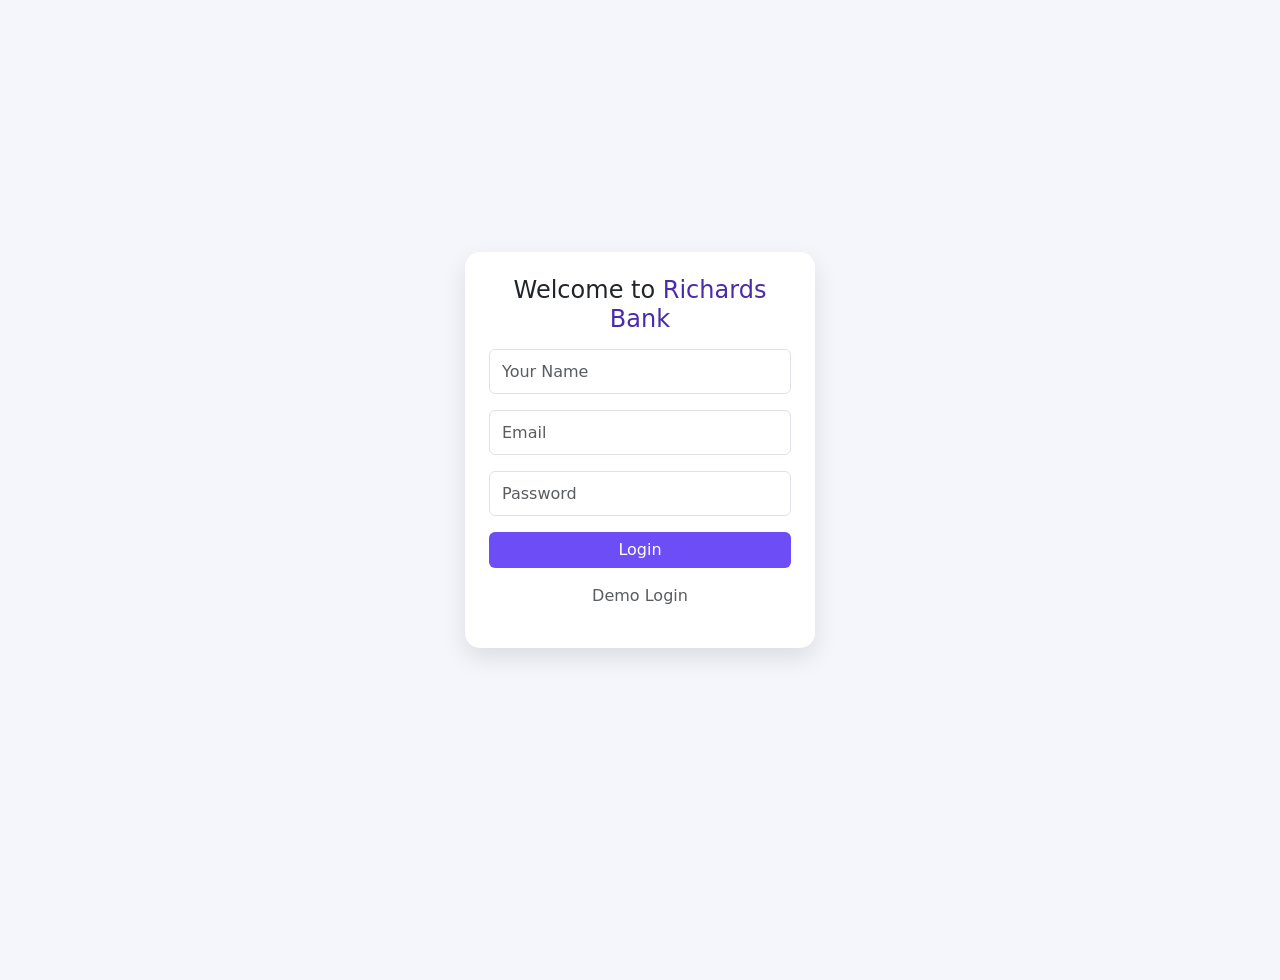
<file: index.html>
<!DOCTYPE html>
<html lang="en">
<head>
<meta charset="UTF-8">
<meta name="viewport" content="width=device-width, initial-scale=1">
<title>LASE Demo Login</title>
<link href="https://cdn.jsdelivr.net/npm/bootstrap@5.3.2/dist/css/bootstrap.min.css" rel="stylesheet">
<link rel="stylesheet" href="style.css">
</head>
<body class="login-bg">

<div class="container vh-100 d-flex align-items-center justify-content-center">

<div class="login-card p-4">
<h4 class="mb-3 text-center">Welcome to <span style="color:#4b2aad ;">Richards Bank</span></h4>

<input id="name" class="form-control mb-3" placeholder="Your Name">
<input id="email" class="form-control mb-3" placeholder="Email">
<input id="password" type="password" class="form-control mb-3" placeholder="Password">

<button onclick="login()" class="btn btn-primary w-100">Login</button>

<p class="text-center mt-3 text-muted">Demo Login</p>

</div>
</div>

<script src="script.js"></script>
</body>
</html>
</file>
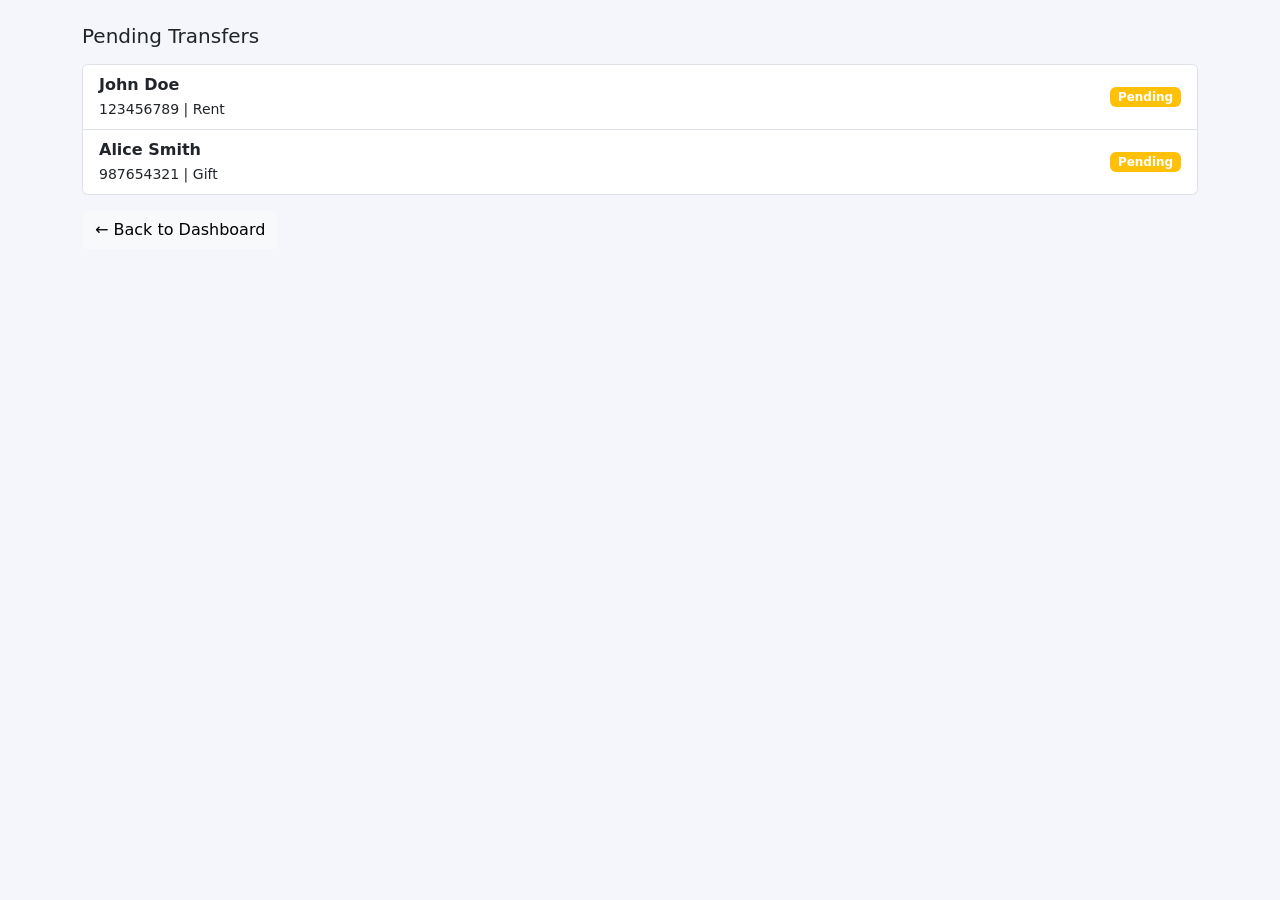
<file: pending.html>
<!DOCTYPE html>
<html lang="en">
<head>
<meta charset="UTF-8">
<meta name="viewport" content="width=device-width, initial-scale=1">
<title>Pending Transfers</title>
<link href="https://cdn.jsdelivr.net/npm/bootstrap@5.3.2/dist/css/bootstrap.min.css" rel="stylesheet">
<link rel="stylesheet" href="style.css">
</head>
<body>
<div class="container py-4">

<h5 class="mb-3">Pending Transfers</h5>
<div id="pendingList" class="list-group"></div>
<a href="dashboard.html" class="btn btn-light mt-3">← Back to Dashboard</a>

<script src="script.js"></script>
</div>
</body>
</html>
</file>
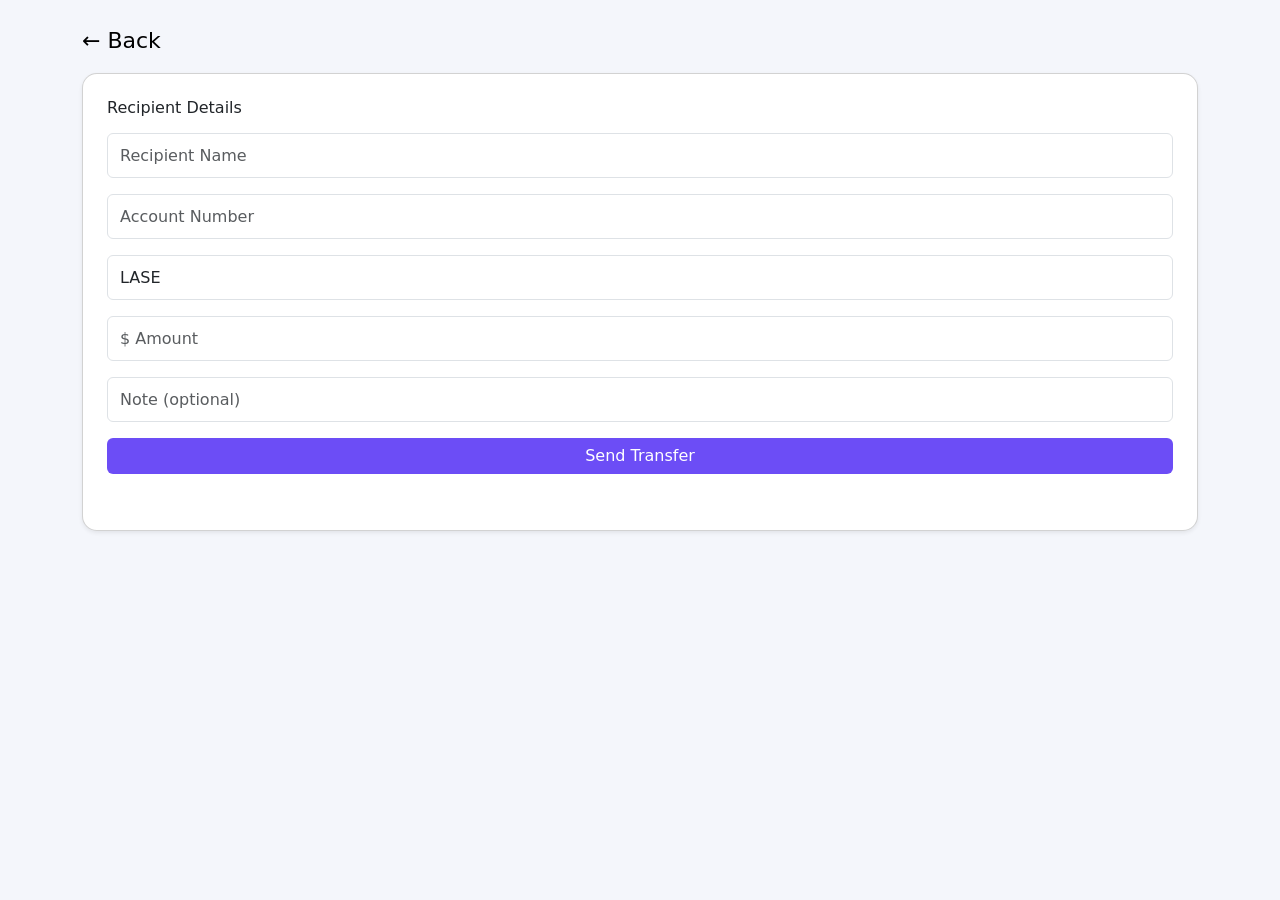
<file: send.html>
<!DOCTYPE html>
<html lang="en">
<head>
<meta charset="UTF-8">
<meta name="viewport" content="width=device-width, initial-scale=1">
<title>Send Money</title>
<link href="https://cdn.jsdelivr.net/npm/bootstrap@5.3.2/dist/css/bootstrap.min.css" rel="stylesheet">
<link rel="stylesheet" href="style.css">
</head>
<body>
<div class="container py-4">

<a href="dashboard.html" class="back-btn">← Back</a>

<div class="card p-4 shadow-sm mt-3">
<h6 class="mb-3">Recipient Details</h6>
<input id="name" class="form-control mb-3" placeholder="Recipient Name">
<input id="account" class="form-control mb-3" placeholder="Account Number">
<select class="form-control mb-3">
<option>LASE</option>
</select>
<input id="amount" class="form-control mb-3" placeholder="$ Amount">
<input id="note" class="form-control" placeholder="Note (optional)">
<button onclick="sendMoney()" class="btn btn-primary w-100 mt-3">Send Transfer</button>
<p id="msg" class="text-center mt-3"></p>
</div>

</div>

<script src="script.js"></script>
</body>
</html>
</file>
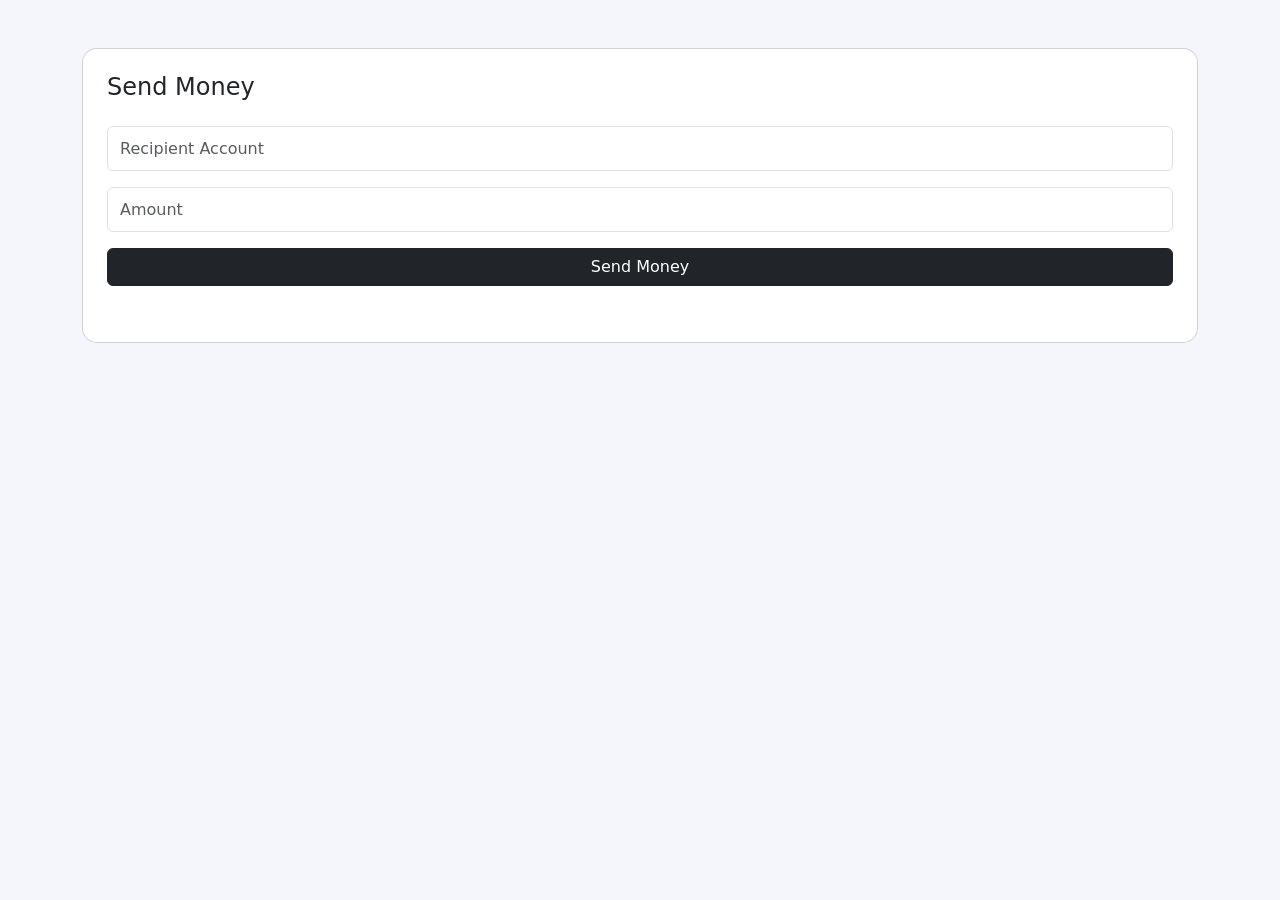
<file: transfer.html>
<!DOCTYPE html>
<html>

<head>

<link href="https://cdn.jsdelivr.net/npm/bootstrap@5.3.2/dist/css/bootstrap.min.css" rel="stylesheet">
<link rel="stylesheet" href="style.css">

</head>

<body>

<div class="container mt-5">

<div class="card p-4">

<h4>Send Money</h4>

<input id="account" class="form-control mt-3" placeholder="Recipient Account">

<input id="amount" class="form-control mt-3" placeholder="Amount">

<button onclick="sendMoney()" class="btn btn-dark mt-3 w-100">

Send Money

</button>

<p id="msg" class="mt-3 text-warning"></p>

</div>

</div>

<script src="script.js"></script>

</body>
</html>
</file>
<file: style.css>
body{background:#f4f6fb;font-family:system-ui;padding-bottom:80px;}
.login-bg{background:#f4f6fb;}
.login-card{background:white;border-radius:15px;width:350px;box-shadow:0 10px 25px rgba(0,0,0,0.1);}
.debit-card{background:linear-gradient(135deg,#4b2aad,#6c4df6);color:white;border-radius:16px;box-shadow:0 10px 20px rgba(0,0,0,0.15);}
.action-card{background:white;border-radius:12px;padding:15px;box-shadow:0 4px 10px rgba(0,0,0,0.08);font-size:14px;}
.action-card p{margin:5px 0 0;}
.bottom-nav{position:fixed;bottom:0;left:0;right:0;background:white;display:flex;justify-content:space-around;padding:10px 0;box-shadow:0 -4px 10px rgba(0,0,0,0.1);font-size:13px;text-align:center;}
.avatar{width:38px;height:38px;background:#6c4df6;color:white;display:flex;align-items:center;justify-content:center;border-radius:50%;font-weight:bold;}
.bell{font-size:20px;}
.back-btn{text-decoration:none;font-size:22px;color:black;}
.send-btn{background:#6c4df6;border:none;padding:14px;border-radius:10px;font-weight:600;}
.send-btn:hover{background:#5a3fe0;}
.card{border-radius:15px;}
input, select{height:45px;}
.btn-primary{background:#6c4df6;border:none;}
.btn-primary:hover{background:#5b3ee0;}
</file>
